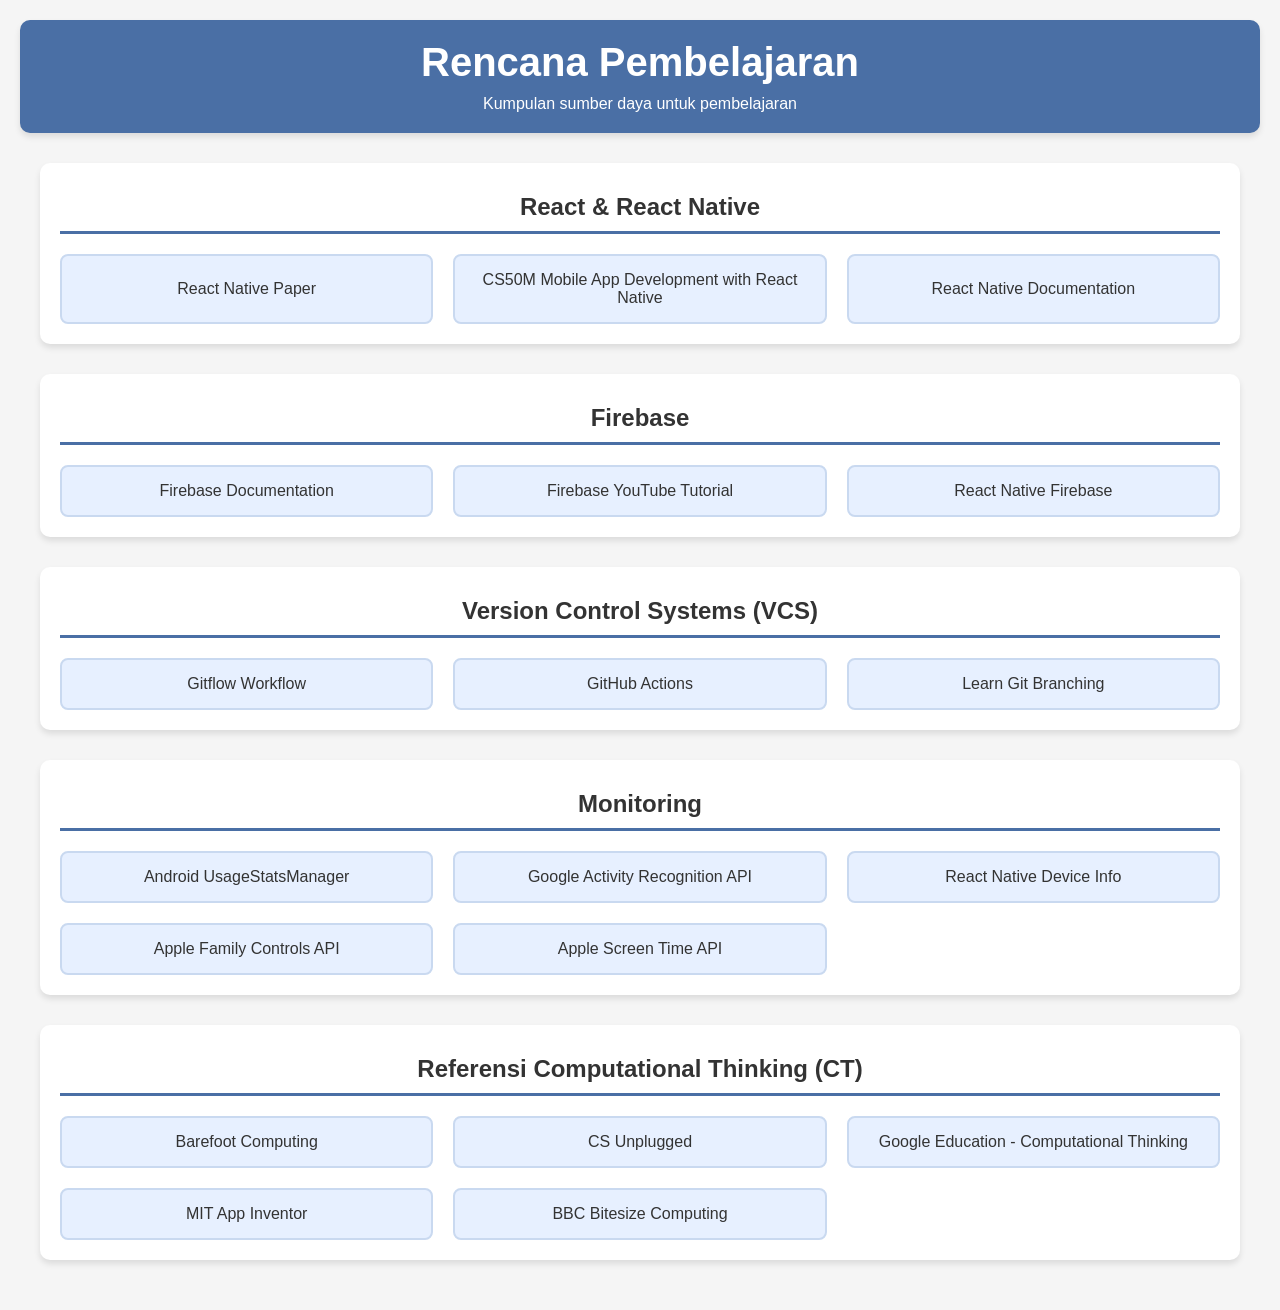
<file: index.html>
<!DOCTYPE html>
<html lang="en">
<head>
    <meta charset="UTF-8">
    <meta name="viewport" content="width=device-width, initial-scale=1.0">
    <title>Rencana Pembelajaran - Resource Links</title>
    <style>
        * {
            margin: 0;
            padding: 0;
            box-sizing: border-box;
            font-family: 'Segoe UI', Tahoma, Geneva, Verdana, sans-serif;
        }
        
        body {
            background-color: #f5f5f5;
            padding: 20px;
        }
        
        header {
            text-align: center;
            margin-bottom: 30px;
            padding: 20px;
            background-color: #4a6fa5;
            color: white;
            border-radius: 10px;
            box-shadow: 0 4px 6px rgba(0, 0, 0, 0.1);
        }
        
        h1 {
            font-size: 2.5rem;
            margin-bottom: 10px;
        }
        
        .container {
            max-width: 1200px;
            margin: 0 auto;
        }
        
        .category {
            background-color: white;
            border-radius: 10px;
            padding: 20px;
            margin-bottom: 30px;
            box-shadow: 0 4px 6px rgba(0, 0, 0, 0.1);
        }
        
        .category-title {
            text-align: center;
            padding: 10px;
            margin-bottom: 20px;
            font-size: 1.5rem;
            border-bottom: 3px solid #4a6fa5;
            color: #333;
        }
        
        .resources {
            display: grid;
            grid-template-columns: repeat(auto-fill, minmax(300px, 1fr));
            gap: 20px;
        }
        
        .resource-button {
            display: block;
            background-color: #e7f0ff;
            color: #333;
            text-decoration: none;
            padding: 15px 20px;
            border-radius: 8px;
            font-weight: 500;
            transition: all 0.3s ease;
            text-align: center;
            border: 2px solid #c9d9f0;
            height: 100%;
            display: flex;
            align-items: center;
            justify-content: center;
        }
        
        .resource-button:hover {
            background-color: #4a6fa5;
            color: white;
            transform: translateY(-3px);
            box-shadow: 0 4px 8px rgba(0, 0, 0, 0.2);
        }
        
        @media (max-width: 768px) {
            .resources {
                grid-template-columns: 1fr;
            }
            
            h1 {
                font-size: 2rem;
            }
        }
    </style>
</head>
<body>
    <header>
        <h1>Rencana Pembelajaran</h1>
        <p>Kumpulan sumber daya untuk pembelajaran</p>
    </header>
    
    <div class="container">
        <section class="category">
            <h2 class="category-title">React & React Native</h2>
            <div class="resources">
                <a href="https://callstack.github.io/react-native-paper/" class="resource-button" target="_blank">
                    React Native Paper
                </a>
                <a href="https://learning.edx.org/course/course-v1:HarvardX+CS50M+Mobile/home" class="resource-button" target="_blank">
                    CS50M Mobile App Development with React Native
                </a>
                <a href="https://reactnative.dev/docs/getting-started" class="resource-button" target="_blank">
                    React Native Documentation
                </a>
            </div>
        </section>
        
        <section class="category">
            <h2 class="category-title">Firebase</h2>
            <div class="resources">
                <a href="https://firebase.google.com/docs" class="resource-button" target="_blank">
                    Firebase Documentation
                </a>
                <a href="https://youtu.be/a0KJ7l5sNGw?si=7iTf2UVAL7dtP2ML" class="resource-button" target="_blank">
                    Firebase YouTube Tutorial
                </a>
                <a href="https://rnfirebase.io/" class="resource-button" target="_blank">
                    React Native Firebase
                </a>
            </div>
        </section>
        
        <section class="category">
            <h2 class="category-title">Version Control Systems (VCS)</h2>
            <div class="resources">
                <a href="https://www.atlassian.com/git/tutorials/comparing-workflows/gitflow-workflow" class="resource-button" target="_blank">
                    Gitflow Workflow
                </a>
                <a href="https://docs.github.com/en/actions" class="resource-button" target="_blank">
                    GitHub Actions
                </a>
                <a href="https://learngitbranching.js.org/" class="resource-button" target="_blank">
                    Learn Git Branching
                </a>
            </div>
        </section>
        
        <section class="category">
            <h2 class="category-title">Monitoring</h2>
            <div class="resources">
                <a href="https://developer.android.com/reference/android/app/usage/UsageStatsManager" class="resource-button" target="_blank">
                    Android UsageStatsManager
                </a>
                <a href="https://developers.google.com/location-context/activity-recognition?hl=id" class="resource-button" target="_blank">
                    Google Activity Recognition API
                </a>
                <a href="https://github.com/react-native-device-info/react-native-device-info" class="resource-button" target="_blank">
                    React Native Device Info
                </a>
                <a href="https://developer.apple.com/documentation/familycontrols" class="resource-button" target="_blank">
                    Apple Family Controls API
                </a>
                <a href="https://developer.apple.com/documentation/screentime" class="resource-button" target="_blank">
                    Apple Screen Time API
                </a>
            </div>
        </section>
        
        <section class="category">
            <h2 class="category-title">Referensi Computational Thinking (CT)</h2>
            <div class="resources">
                <a href="https://www.barefootcomputing.org/" class="resource-button" target="_blank">
                    Barefoot Computing
                </a>
                <a href="https://www.csunplugged.org/en/" class="resource-button" target="_blank">
                    CS Unplugged
                </a>
                <a href="https://edu.google.com/future-of-the-classroom/computational-thinking/" class="resource-button" target="_blank">
                    Google Education - Computational Thinking
                </a>
                <a href="https://appinventor.mit.edu/" class="resource-button" target="_blank">
                    MIT App Inventor
                </a>
                <a href="https://www.bbc.co.uk/bitesize/subjects/z34k7ty" class="resource-button" target="_blank">
                    BBC Bitesize Computing
                </a>
            </div>
        </section>
    </div>
</body>
</html>
</file>
